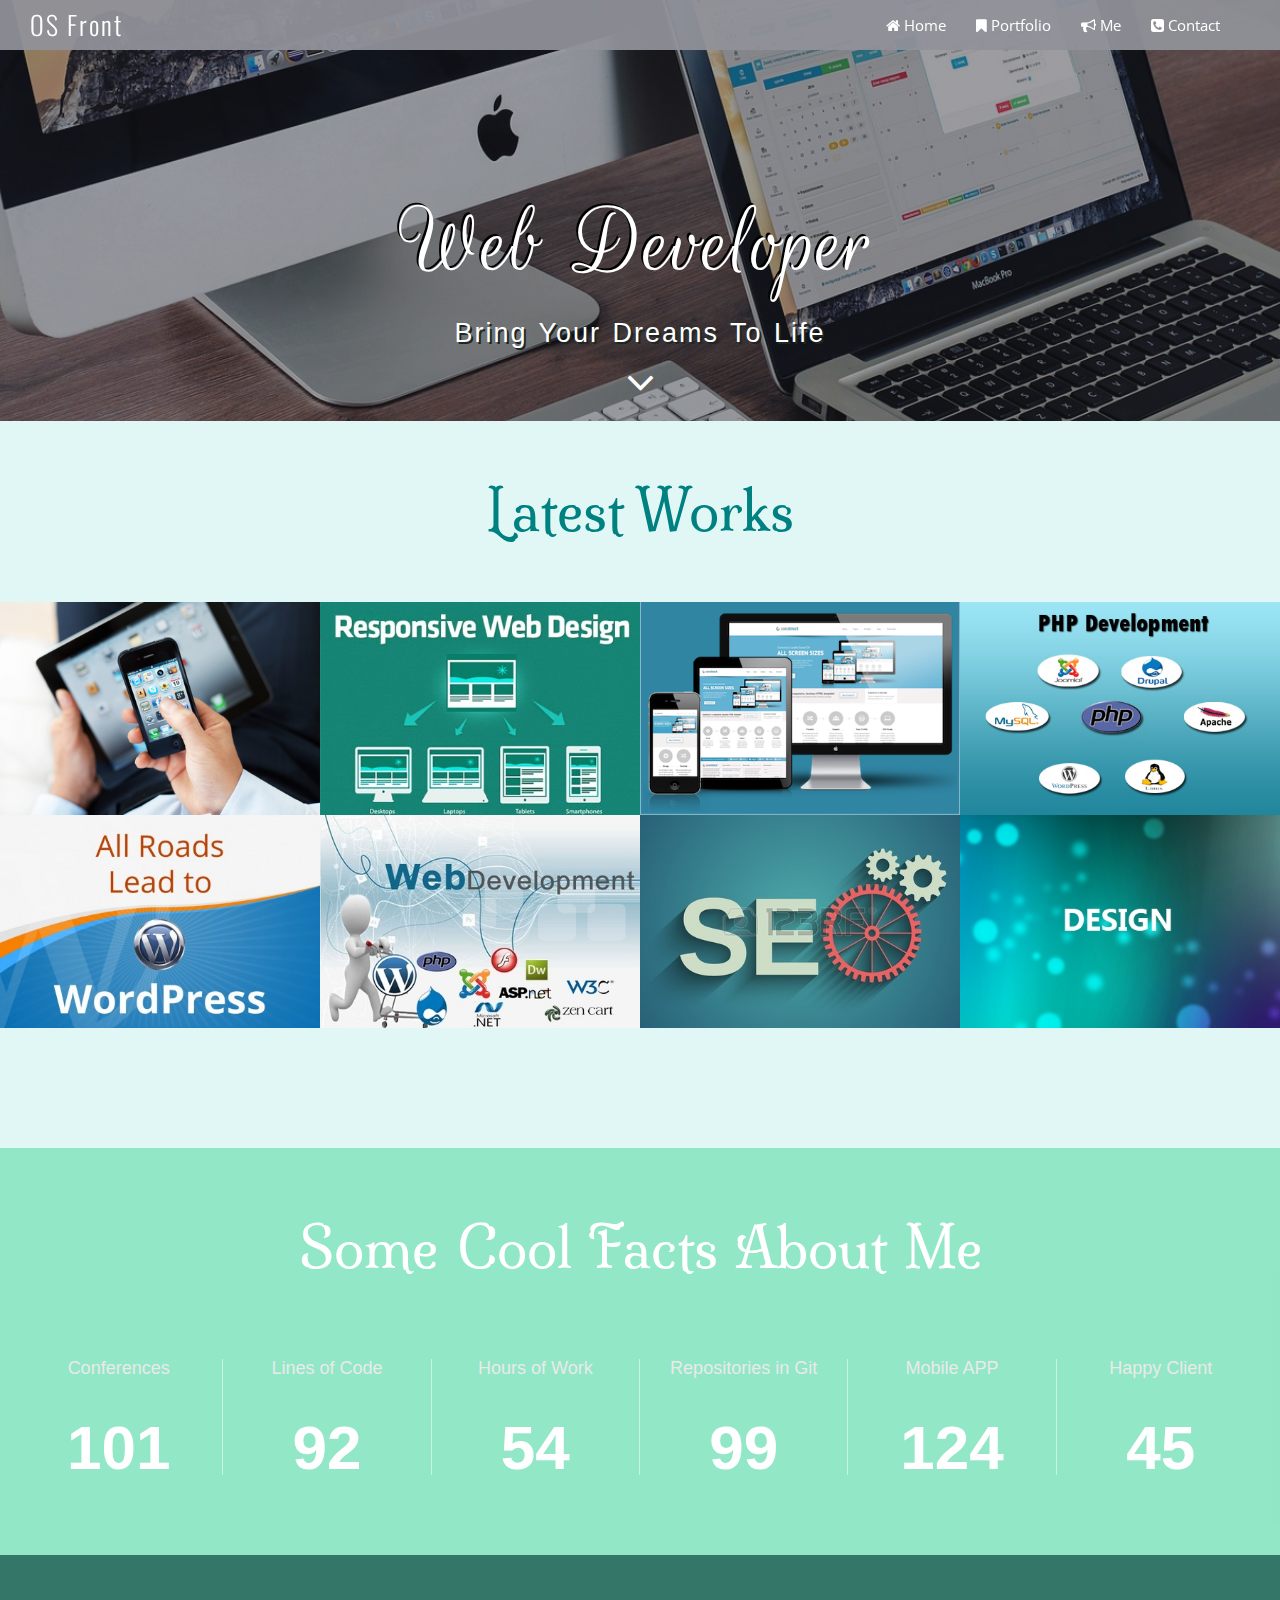
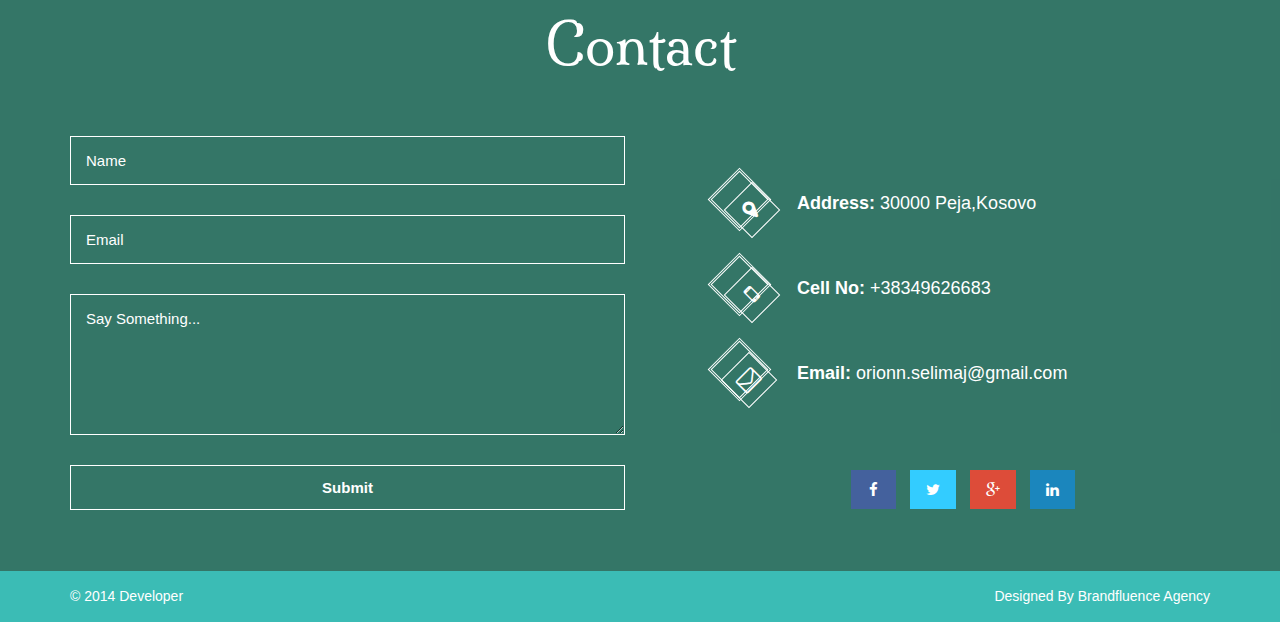
<file: HCB/index.html>
<!DOCTYPE html>
<html lang="en-us">
  <head>
    <title>Developer</title>

    <!-- meta -->
    <meta charset="utf-8" />
    <meta name="viewport" content="width=device-width, initial-scale=1" />

    <!-- stylesheet -->
    <link rel="stylesheet" href="css/bootstrap.min.css" />
    <link rel="stylesheet" href="css/font-awesome.min.css" />
    <link rel="stylesheet" href="css/owl.carousel.css" />
    <link rel="stylesheet" href="css/owl.theme.min.css" />
    <link rel="stylesheet" href="css/animate.css" />
    <link rel="stylesheet" href="css/main.css" />

    <!-- google font -->
    <link
      href="http://fonts.googleapis.com/css?family=Oswald:300,400"
      rel="stylesheet"
    />
    <link
      href="http://fonts.googleapis.com/css?family=Open+Sans"
      rel="stylesheet"
      type="text/css"
    />
    <link
      href="http://fonts.googleapis.com/css?family=PT+Sans"
      rel="stylesheet"
      type="text/css"
    />
    <link
      href="http://fonts.googleapis.com/css?family=Roboto+Condensed:400,300"
      rel="stylesheet"
      type="text/css"
    />
    <link
      href="http://fonts.googleapis.com/css?family=Oxygen:400,300"
      rel="stylesheet"
      type="text/css"
    />
    <link
      href="http://fonts.googleapis.com/css?family=Rouge+Script"
      rel="stylesheet"
      type="text/css"
    />
    <link
      href="http://fonts.googleapis.com/css?family=Milonga"
      rel="stylesheet"
      type="text/css"
    />
  </head>
  <body>
    <div class="content-block" id="header">
      <div id="overlay-1">
        <header id="site-header" class="clearfix">
          <div class="pull-left">
            <h1><a href="#">OS Front</a></h1>
          </div>
          <div class="pull-right">
            <nav class="navbar site-nav" role="navigation">
              <!-- Brand and toggle get grouped for better mobile display -->
              <div class="navbar-header">
                <button
                  type="button"
                  class="navbar-toggle"
                  data-toggle="collapse"
                  data-target="#bs-example-navbar-collapse-1"
                >
                  <i class="fa fa-bars fa-2x"></i>
                </button>
              </div>

              <!-- Collect the nav links, forms, and other content for toggling -->
              <div
                class="collapse navbar-collapse"
                id="bs-example-navbar-collapse-1"
              >
                <ul class="nav navbar-nav">
                  <li class="active">
                    <a href="#header"
                      ><i class="fa fa-home"></i> <span>Home</span></a
                    >
                  </li>
                  <li>
                    <a href="#portfolio"
                      ><i class="fa fa-bookmark"></i> Portfolio</a
                    >
                  </li>
                  <li>
                    <a href="#services"><i class="fa fa-bullhorn"></i> Me</a>
                  </li>
                  <!-- <li>
                    <a href="#testimonials"
                      ><i class="fa fa-thumbs-up"></i> Tetimonials</a
                    >
                  </li> -->
                  <li>
                    <a href="#contact"
                      ><i class="fa fa-phone-square"></i> Contact</a
                    >
                  </li>
                </ul>
              </div>
              <!-- /.navbar-collapse -->
            </nav>
          </div>
        </header>
        <!-- site-header -->

        <div class="middle text-center clearfix">
          <div class="container">
            <h1 class="pro-name">
              Web
              <!-- <span style="color: #71b644;" > -->Developer<!-- </span> -->
            </h1>
            <p class="tagline">Bring your dreams to life</p>
            <div class="skills"></div>
            <!-- skills -->
            <!-- <a
              href="#contact"
              target="_blank"
              class="btn btn-lg btn-hire wow animated zoomIn"
              >Hire Me</a
            > -->
          </div>
          <!-- container -->
        </div>
        <!-- middle -->

        <div class="bottom text-center">
          <a href="#portfolio"><i class="fa fa-angle-down fa-3x pulse"></i></a>
        </div>
      </div>
      <!-- overlay-1 -->
    </div>
    <!-- content-block -->

    <div class="content-block text-center" id="portfolio">
      <header class="block-heading cleafix">
        <h1>Latest Works</h1>
        <!-- <p>Take a look at some of my recent products</p> -->
      </header>

      <div class="isotope portfolio-items">
        <div class="element-item grid">
          <div class="effect-zoe">
            <img class="img-responsive" alt="Portfolio" src="img/work1.jpg" />
            <figcaption>
              <h2 class="hidden-xs">Creative <span>Joe</span></h2>
              <p class="icon-links">
                <a href="#"><i class="fa fa-twitter"></i></a>
                <a href="#"><i class="fa fa-dribbble"></i></a>
                <a href="#"><i class="fa fa-pinterest"></i></a>
              </p>
            </figcaption>
          </div>
        </div>
        <div class="element-item grid">
          <div class="portfolio-item effect-zoe">
            <img class="img-responsive" alt="Portfolio" src="img/work2.jpg" />
            <figcaption>
              <h2 class="hidden-xs">Creative <span>Joe</span></h2>
              <p class="icon-links">
                <a href="#"><i class="fa fa-twitter"></i></a>
                <a href="#"><i class="fa fa-dribbble"></i></a>
                <a href="#"><i class="fa fa-pinterest"></i></a>
              </p>
            </figcaption>
          </div>
        </div>
        <div class="element-item grid">
          <div class="portfolio-item effect-zoe">
            <img class="img-responsive" alt="Portfolio" src="img/work3.png" />
            <figcaption>
              <h2 class="hidden-xs">Creative <span>Joe</span></h2>
              <p class="icon-links">
                <a href="#"><i class="fa fa-twitter"></i></a>
                <a href="#"><i class="fa fa-dribbble"></i></a>
                <a href="#"><i class="fa fa-pinterest"></i></a>
              </p>
            </figcaption>
          </div>
        </div>
        <div class="element-item grid">
          <div class="portfolio-item effect-zoe">
            <img class="img-responsive" alt="Portfolio" src="img/work7.jpg" />
            <figcaption>
              <h2 class="hidden-xs">Creative <span>Joe</span></h2>
              <p class="icon-links">
                <a href="#"><i class="fa fa-twitter"></i></a>
                <a href="#"><i class="fa fa-dribbble"></i></a>
                <a href="#"><i class="fa fa-pinterest"></i></a>
              </p>
            </figcaption>
          </div>
        </div>
        <div class="element-item grid">
          <div class="portfolio-item effect-zoe">
            <img class="img-responsive" alt="Portfolio" src="img/work8.png" />
            <figcaption>
              <h2 class="hidden-xs">Creative <span>Joe</span></h2>
              <p class="icon-links">
                <a href="#"><i class="fa fa-twitter"></i></a>
                <a href="#"><i class="fa fa-dribbble"></i></a>
                <a href="#"><i class="fa fa-pinterest"></i></a>
              </p>
            </figcaption>
          </div>
        </div>
        <div class="element-item grid">
          <div class="portfolio-item effect-zoe">
            <img class="img-responsive" alt="Portfolio" src="img/work4.jpg" />
            <figcaption>
              <h2 class="hidden-xs">Creative <span>Joe</span></h2>
              <p class="icon-links">
                <a href="#"><i class="fa fa-twitter"></i></a>
                <a href="#"><i class="fa fa-dribbble"></i></a>
                <a href="#"><i class="fa fa-pinterest"></i></a>
              </p>
            </figcaption>
          </div>
        </div>
        <div class="element-item grid">
          <div class="portfolio-item effect-zoe">
            <img class="img-responsive" alt="Portfolio" src="img/work5.jpg" />
            <figcaption>
              <h2 class="hidden-xs">Creative <span>Joe</span></h2>
              <p class="icon-links">
                <a href="#"><i class="fa fa-twitter"></i></a>
                <a href="#"><i class="fa fa-dribbble"></i></a>
                <a href="#"><i class="fa fa-pinterest"></i></a>
              </p>
            </figcaption>
          </div>
        </div>
        <div class="element-item grid">
          <div class="portfolio-item effect-zoe">
            <img class="img-responsive" alt="Portfolio" src="img/work6.jpg" />
            <figcaption>
              <h2 class="hidden-xs">Creative <span>Joe</span></h2>
              <p class="icon-links">
                <a href="#"><i class="fa fa-twitter"></i></a>
                <a href="#"><i class="fa fa-dribbble"></i></a>
                <a href="#"><i class="fa fa-pinterest"></i></a>
              </p>
            </figcaption>
          </div>
        </div>
      </div>
      <!-- isotope portfolio-items -->
      <!-- <a href="#" class="btn btn-lg btn-view">
        <i class="fa fa-eye"></i>
        <span>View All</span>
      </a> -->
    </div>

    <!-- content-block -->
    <div id="services" class="content-block">
      <div id="numbers" class="parallax">
        <div class="overlay">
          <!-- title -->
          <div class="container-fluid numbers-title">
            <div class="container">
              <div class="row block-heading">
                <h1>Some Cool Facts About Me</h1>
              </div>
            </div>
          </div>
          <div class="container-fluid">
            <!-- number list -->
            <ul class="numbersList">
              <li class="col-md-2 col-sm-4 col-xs-6">
                <h4>Conferences</h4>
                <span id="number1" class="count1 count-timer">101</span>
              </li>
              <li class="col-md-2 col-sm-4 col-xs-6">
                <h4>Lines of Code</h4>
                <span id="number2" class="count2">92</span>
              </li>
              <li class="col-md-2 col-sm-4 col-xs-6">
                <h4>Hours of Work</h4>
                <span id="number3" class="count3">54</span>
              </li>
              <li class="col-md-2 col-sm-4 col-xs-6">
                <h4>Repositories in Git</h4>
                <span id="number4" class="count4">99</span>
              </li>
              <li class="col-md-2 col-sm-4 col-xs-6">
                <h4>Mobile APP</h4>
                <span id="number5" class="count5">124</span>
              </li>
              <li class="col-md-2 col-sm-4 col-xs-6">
                <h4>Happy Client</h4>
                <span id="number6" class="count6">45</span>
              </li>
            </ul>
            <!-- numbersList end -->
          </div>
          <!-- container-fluid end -->
        </div>
        <!-- overlay end -->
      </div>
    </div>

    <div class="content-block" id="testimonials">
      <header class="block-heading cleafix text-center">
        <h1>What Clients Say</h1>
        <!-- <p>Lorem Ipsum Text</p> -->
      </header>
      <div class="block-content text-center">
        <div class="container">
          <div class="row">
            <div class="col-md-6 col-md-offset-3">
              <div class="owl-carousel">
                <div class="owl-item">
                  <div class="testimonial">
                    <img
                      alt="Client Photo"
                      src="img/testimonial_31-190x190.jpg"
                    />
                    <p>
                      In at accumsan risus. Nam id volutpat ante. Etiam vel mi
                      mattis, vulputate nunc nec, sodales nibh. Etiam nulla
                      magna, gravida eget ultricies sit amet.
                    </p>
                    <strong>Jhon Doe</strong><br />
                    <span>Head of Ideas, Technext</span>
                  </div>
                </div>
                <!-- owl-item -->
                <div class="owl-item">
                  <div class="testimonial">
                    <img
                      alt="Client Photo"
                      src="img/testimonial_11-190x190.jpg"
                    />
                    <p>
                      In at accumsan risus. Nam id volutpat ante. Etiam vel mi
                      mattis, vulputate nunc nec, sodales nibh. Etiam nulla
                      magna, gravida eget ultricies sit amet.
                    </p>
                    <strong>Jane Doe</strong><br />
                    <span>CEO, Apple Inc</span>
                  </div>
                </div>
                <!-- owl-item -->
                <div class="owl-item">
                  <div class="testimonial">
                    <img
                      alt="Client Photo"
                      src="img/testimonial_22-190x190.jpg"
                    />
                    <p>
                      In at accumsan risus. Nam id volutpat ante. Etiam vel mi
                      mattis, vulputate nunc nec, sodales nibh. Etiam nulla
                      magna, gravida eget ultricies sit amet.
                    </p>
                    <strong>Albert Doe</strong><br />
                    <span>Team Lead, Design Studio</span>
                  </div>
                </div>
                <!-- owl-item -->
              </div>
              <!-- owl-carousel -->
            </div>
            <!-- col-md-12 -->
          </div>
          <!-- row -->
        </div>
        <!-- container -->
      </div>
      <!-- block-content -->
    </div>
    <!-- content-block -->

    <div class="content-block" id="contact">
      <div class="overlay-3">
        <header class="block-heading cleafix text-center">
          <h1>Contact</h1>
          <!-- <p>Feel Free to Contact</p> -->
        </header>
        <div class="block-content text-center">
          <div class="container">
            <div class="row">
              <div class="col-md-6 wow animated fadeInLeft">
                <form class="contact-form" action="form.php">
                  <input type="text" name="name" placeholder="Name" required />
                  <input
                    type="email"
                    name="email"
                    placeholder="Email"
                    required
                  />
                  <textarea
                    rows="5"
                    name="message"
                    placeholder="Say Something..."
                    required
                  ></textarea>
                  <input type="submit" value="Submit" />
                </form>
              </div>
              <div class="col-md-6 wow animated fadeInRight">
                <div class="row">
                  <div class="col-md-12">
                    <div class="contact-info">
                      <div class="clearfix">
                        <div class="rotated-icon">
                          <div class="sqaure-nebir"></div>
                          <i class="fa fa-map-marker"></i>
                        </div>
                        <p><strong> Address:</strong> 30000 Peja,Kosovo</p>
                      </div>
                      <div class="clearfix">
                        <div class="rotated-icon">
                          <div class="sqaure-nebir"></div>
                          <i class="fa fa-mobile"></i>
                        </div>
                        <p><strong> Cell No:</strong> +38349626683</p>
                      </div>
                      <div class="clearfix">
                        <div class="rotated-icon">
                          <div class="sqaure-nebir"></div>
                          <i class="fa fa-envelope-o"></i>
                        </div>
                        <p><strong> Email:</strong> orionn.selimaj@gmail.com</p>
                      </div>
                    </div>
                  </div>
                </div>
                <div class="row">
                  <ul class="social-box">
                    <li>
                      <a
                        class="facebook-icon"
                        href="https://www.facebook.com/orionselimajj"
                        target="_blank"
                        ><i class="fa fa-facebook"></i
                      ></a>
                    </li>
                    <li>
                      <a class="twitter-icon" href="#"
                        ><i class="fa fa-twitter"></i
                      ></a>
                    </li>
                    <li>
                      <a class="g-plus-icon" href="#"
                        ><i class="fa fa-google-plus"></i
                      ></a>
                    </li>
                    <li>
                      <a
                        class="linkedin-icon"
                        href="https://www.linkedin.com/in/orion-selimaj-1a5184285/"
                        target="_blank"
                        ><i class="fa fa-linkedin"></i
                      ></a>
                    </li>
                  </ul>
                </div>
              </div>
            </div>
          </div>
        </div>
        <!-- block-content -->
      </div>
      <!-- overlay-3 -->
    </div>
    <!-- content-block -->

    <footer id="site-footer">
      <div class="container">
        <div class="row">
          <div class="col-sm-6">
            <div class="copyright">&copy; 2014 Developer</div>
          </div>
          <div class="col-sm-6">
            <div class="designed-by">
              Designed By
              <a href="https://marjanberisha.framer.ai/" target="_blank"
                >Brandfluence Agency</a
              >
            </div>
          </div>
        </div>
      </div>
    </footer>
    <!-- site-footer -->

    <!-- js -->
    <!-- <script>
            new WOW().init();
        </script>

        <script src="js/jquery-2.1.3.min.js"></script>
        <script src="js/bootstrap.min.js"></script>
        <script src="js/jquery.actual.min.js"></script>
        <script src="js/isotope.pkgd.min.js"></script>
        <script src="js/owl.carousel.min.js"></script>
        <script src="js/jquery.isonscreen.js"></script>
       
        <script src="js/main.js"></script>

        <script>
        	$(document).ready(function(){
  				$('.owl-carousel').owlCarousel({
    				loop:true,
    				margin:10,
    				autoplay:true,
    				autoplayTimeout:3000,
    				autoplayHoverPause:true,
    				responsiveClass:true,
    				responsive:{
        					0:{
					            items:1,
        					},
					        600:{
					            items:1,
					        },
					        1000:{
					            items:1,
					        }
    				}
				})
			});
        </script> -->
  </body>
</html>
</file>
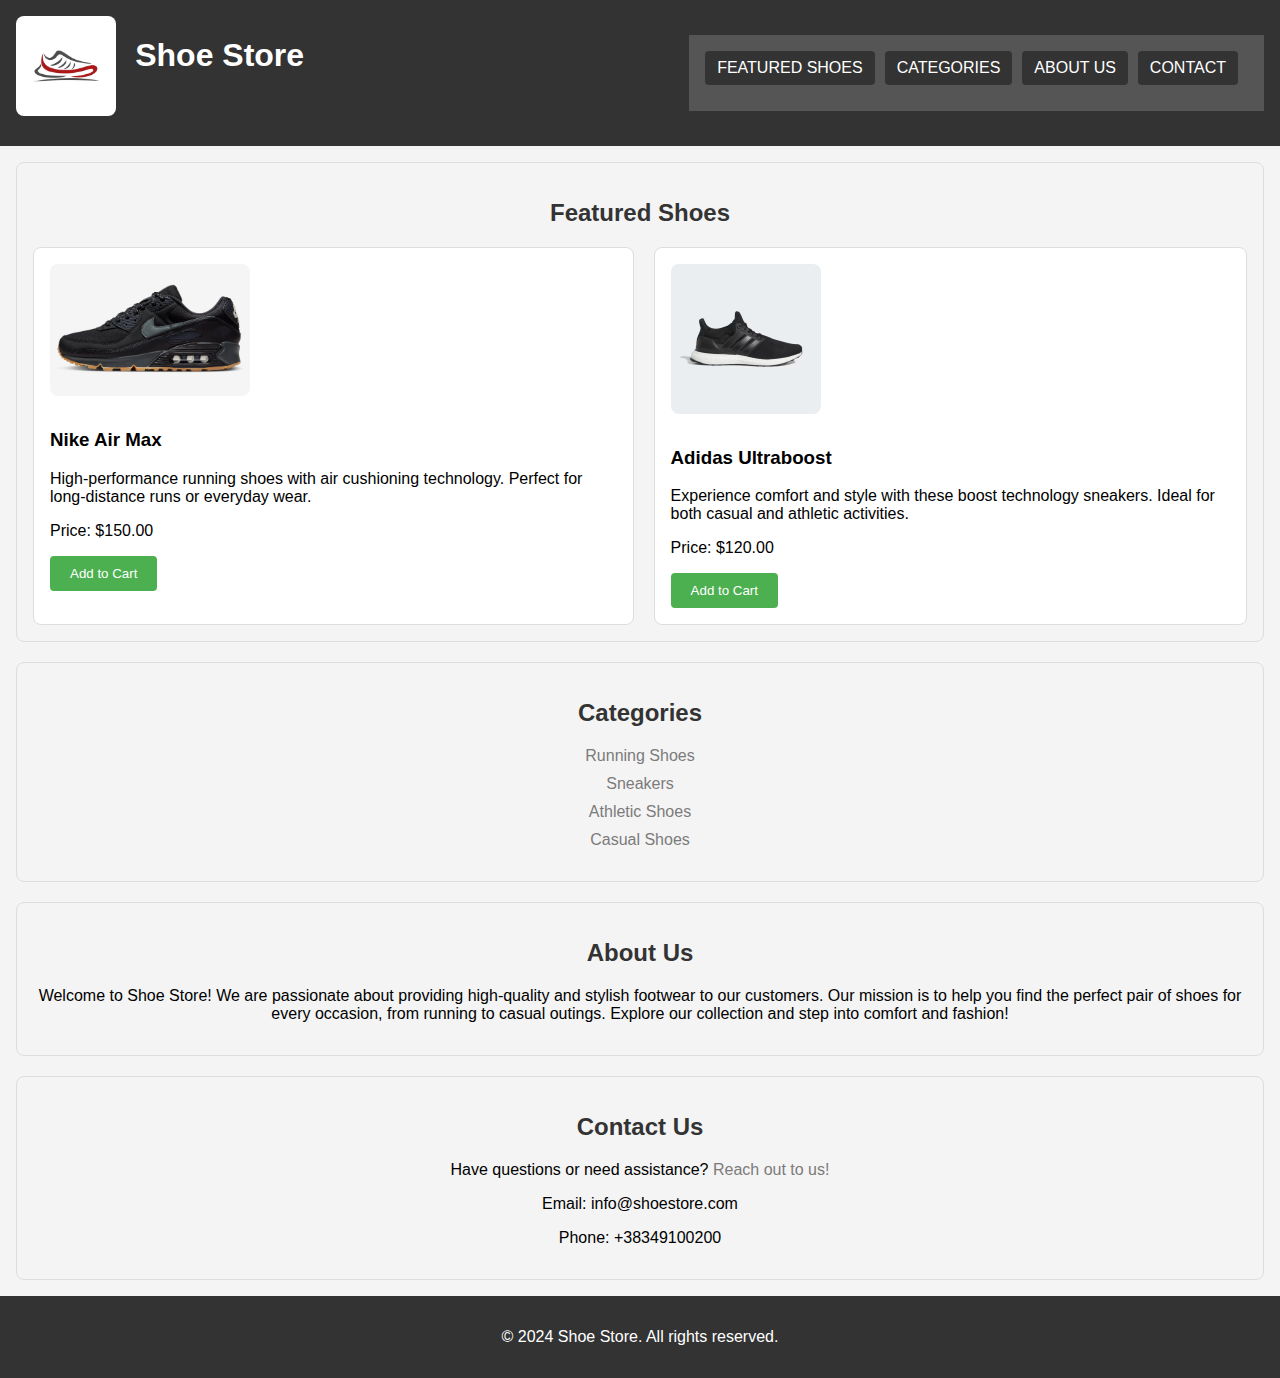
<file: html/index.html>
<!DOCTYPE html>
<html lang="en">
  <head>
    <meta charset="UTF-8" />
    <meta name="viewport" content="width=device-width, initial-scale=1.0" />
    <title>Shoe Store</title>
    <link rel="stylesheet" href="style.css" />
  </head>
  <body>
    <header>
      <div class="logo">
        <a href="#"
          ><img src="shoe-icon.jpeg" alt="Shoe icon" width="100px"
        /></a>

        <h1>Shoe Store</h1>
      </div>

      <nav>
        <ul>
          <li><a href="#featured">Featured Shoes</a></li>
          <li><a href="#categories">Categories</a></li>
          <li><a href="#about">About Us</a></li>
          <li><a href="#contact">Contact</a></li>
        </ul>
      </nav>
    </header>
    <main>
      <section id="featured">
        <h2>Featured <span>Shoes</span></h2>
        <div class="shoe-featured">
          <article>
            <img src="nike-air-max.jpeg" alt="Shoe 1" width="200px" />
            <h3><span>Nike Air Max</span></h3>
            <p>
              High-performance running shoes with
              <span>air cushioning technology</span>. Perfect for long-distance
              runs or everyday wear.
            </p>
            <p>Price: $150.00</p>
            <button>Add to Cart</button>
          </article>

          <article>
            <img src="adidas-ultraboost.avif" alt="Shoe 2" width="150px" />
            <h3><span>Adidas Ultraboost</span></h3>
            <p>
              Experience comfort and style with these
              <span>boost technology</span> sneakers. Ideal for both casual and
              athletic activities.
            </p>
            <p>Price: $120.00</p>
            <button>Add to Cart</button>
          </article>
        </div>
      </section>

      <aside id="categories">
        <h2>Categories</h2>
        <ul>
          <li><a href="#">Running Shoes</a></li>
          <li><a href="#">Sneakers</a></li>
          <li><a href="#">Athletic Shoes</a></li>
          <li><a href="#">Casual Shoes</a></li>
        </ul>
      </aside>
      <section id="about">
        <h2>About <span>Us</span></h2>
        <p>
          Welcome to Shoe Store! We are passionate about providing high-quality
          and stylish footwear to our customers. Our mission is to help you find
          the perfect pair of shoes for every occasion, from running to casual
          outings. Explore our collection and step into comfort and fashion!
        </p>
      </section>

      <section id="contact">
        <h2><span>Contact</span> Us</h2>
        <p>
          Have questions or need assistance? <a href="#">Reach out to us!</a>
        </p>
        <p>Email: info@shoestore.com</p>
        <p>Phone: +38349100200</p>
      </section>
    </main>

    <footer>
      <p>&copy; 2024 Shoe Store. All rights reserved.</p>
    </footer>
  </body>
</html>
</file>
<file: HCB/css/main.css>
/*
Theme Name: Front End Developer

Tags: blue, white, one page, parallax, responsive-layout, full-width-template
Text Domain: developer
*/

/**

*/

/* ///////////////////////////////////////////////////////////////////// 
//  01 - Global 
/////////////////////////////////////////////////////////////////////*/
@font-face {
  font-family: "Pacifico";
  font-style: normal;
  font-weight: 400;
  src: local("Pacifico Regular"), local("Pacifico-Regular"),
    url("../fonts/pacifico.woff") format("woff");
}

html,
body {
  margin: 0;
  padding: 0;
}

::selection {
  background-color: #35405f;
  color: #fff;
}

*,
*:active,
*:focus,
*:hover {
  outline: none;
}

h1,
h2,
h3,
h4,
h5,
h6 {
  margin-top: 0;
}

body {
  font: 15px/23px "Lucida Sans", "Liberation Sans", "Lucida Sans Unicode",
    "Lucida Grande", Verdana, Arial, Helvetica, sans-serif;
  background-color: rgb(224, 247, 246);
}

.btn {
  transition: 0.4s background linear;
}

.btn:focus {
  color: #fff;
}

.block-heading {
  margin-bottom: 60px;
}

.block-heading p {
  font-size: 18px;
}

/*////////////////////////////////////////////////////////////////////////
//  02 - Header
///////////////////////////////////////////////////////////////////////*/

#header {
  background: url(../img/bg/header-bg.jpg) no-repeat center top fixed;
  background-size: cover;
}

#site-header {
  position: fixed;
  width: 100%;
  /* background-color: #35405f; */
  background-color: rgba(144, 146, 153, 0.94);
  /* background-color: rgba(32, 178, 170, 0.86); */
  padding: 0 30px;
  z-index: 100;
}

#site-header h1 {
  margin: 0;
  font-family: "Oswald", sans-serif;
  margin-top: 11px;
  font-size: 26px;
  font-weight: 300;
  letter-spacing: 2px;
}

#site-header h1 a:focus {
  text-decoration: none;
}

#site-header h1 a {
  color: #fff;
}

#site-header h1 a:hover {
  text-decoration: none;
}

/*////////////////////////////////////////////////////////////////////////
//  03 - Navigation
///////////////////////////////////////////////////////////////////////*/

.navbar {
  border-radius: 0;
  margin: 0;
  border: none;
}

.navbar-toggle {
  padding: 0;
  border: 0;
  color: #fff;
  margin-top: 13px;
}

.site-nav ul li a {
  color: #fff;
  font-size: 15px;
  font-family: "Open Sans", sans-serif;
  position: relative;
  transition: 0.5s background linear;
}

/* .site-nav ul li a:hover {
	background: rgba(255, 255, 255, 0.11);
} */

.site-nav ul li a:hover,
.site-nav ul li a:focus {
  background-color: rgba(0, 255, 255, 0.58);
}

/*////////////////////////////////////////////////////////////////////////
//  04 - Blur styles
///////////////////////////////////////////////////////////////////////*/

#overlay-1 {
  /* background-color: rgba(32, 30, 30, 0.52); */
  background-color: rgba(33, 32, 42, 0.44);
  /* background-color: rgba(17, 55, 46, 0.75); */
  position: relative;
}

.overlay-2 {
  padding: 60px 0;
  background-color: rgba(50, 81, 121, 0.6);
}

.overlay-3 {
  padding: 60px 0;
  /* background-color: rgba(9, 20, 39, 0.83); */
  /* background-color: rgba(24, 77, 77, 0.93); */
  background-color: rgba(33, 103, 88, 0.9);
}

.overlay {
  background: none repeat scroll 0 0 rgba(115, 224, 179, 0.72);
  width: 100%;
  height: 100%;
}

/*////////////////////////////////////////////////////////////////////////
//  05 - Home
///////////////////////////////////////////////////////////////////////*/

.middle {
  padding-top: 200px;
}

.pro-name {
  font-size: 100px;
  margin: 0;
  margin-bottom: 15px;
  /* font-family: 'Lato', sans-serif; */
  /* font-family: 'Source Sans Pro', sans-serif; */
  /* font-family: 'Niconne', cursive; */
  font-weight: 400;
  font-family: "Rouge Script", cursive;
  line-height: 90px;
  color: #fff;
  letter-spacing: 1px;
  word-spacing: 6px;
  text-shadow: -2px -2px #000;
}

.tagline {
  font-size: 27px;
  margin-bottom: 60px;
  color: #fff;
  font-family: "Roboto", sans-serif;
  font-weight: 300;
  line-height: 56px;
  word-spacing: 2px;
  text-shadow: 2px 2px #1c2725;
  letter-spacing: 2px;
  text-transform: capitalize;
}

.bottom {
  position: absolute;
  width: 100%;
  bottom: 4%;
}

.bottom a {
  color: #fff;
  display: inline-block;
  position: relative;
  top: 0px;
}

.btn-hire {
  text-transform: uppercase;
  color: #111;
  border: 1px solid rgb(136, 138, 145);
  font-family: "Oxygen", sans-serif;
  font-weight: 300;
  word-spacing: 5px;
  letter-spacing: 1px;
  box-shadow: 0 3px 1px 0 rgba(20, 20, 26, 0.55);
  border-radius: 0;
  font-size: 18px;
  background-color: rgba(247, 255, 248, 1);
  padding: 16px 48px;
}

.btn-hire:hover {
  color: #fff;
  border: 1px solid #878a91;
  background-color: rgba(32, 36, 47, 0.94);
}

/*////////////////////////////////////////////////////////////////////////
//  06 - Latest works
///////////////////////////////////////////////////////////////////////*/

#portfolio {
  padding: 60px 0;
}

#portfolio .block-heading h1 {
  color: rgb(0, 129, 129);

  font-weight: 400;

  font-size: 55px;
  font-family: "Milonga", cursive;
}

.portfolio-item img {
  width: 100%;
}

.portfolio-items {
  margin-bottom: 60px;
}

.portfolio-item {
  position: relative;
}

/*////////////////////////////////////////////////////////////////////////
//  06 - Latest works > isotope
///////////////////////////////////////////////////////////////////////*/

.isotope:after {
  content: "";
  display: block;
  clear: both;
}

.element-item {
  position: relative;
  float: left;
  width: 25%;
  color: #262524;
}

.element-item > * {
  margin: 0;
  padding: 0;
}

.btn-view {
  /* border: 1px solid #35405f;
	color: #35405f;
	border-radius: 0; */
  text-transform: uppercase;
  color: lightseagreen;
  border: 1px solid rgba(32, 178, 170, 0.86);
  font-family: "Oxygen", sans-serif;
  font-weight: 300;
  word-spacing: 5px;
  letter-spacing: 1px;
  border-radius: 0;
  font-size: 18px;
  padding: 16px 48px;
}

.btn-view:hover {
  color: #fff;
  border: 1px solid lightseagreen;
  background-color: rgba(32, 178, 170, 0.86);
}

/* ==============================  Image hover effect ============================== */

.effect-zoe:hover figcaption,
.effect-zoe:hover h2,
.effect-zoe:hover p.icon-links a {
  -webkit-transform: translate3d(0, 0, 0);
  transform: translate3d(0, 0, 0);
}
.effect-zoe h2 {
  display: inline-block;
}
.effect-zoe figcaption {
  top: auto;
  bottom: 0;
  padding: 1em;
  height: 3.75em;
  background: rgba(0, 0, 0, 0.75);
  color: #3c4a50;
  -webkit-transition: -webkit-transform 0.35s;
  transition: transform 0.35s;
  -webkit-transform: translate3d(0, 100%, 0);
  transform: translate3d(0, 100%, 0);
}
.grid figcaption,
.grid figcaption > a {
  position: absolute;
  top: 0;
  left: 0;
  width: 100%;
  height: 100%;
}
.grid figcaption {
  padding: 2em;
  color: #fff;
  text-transform: uppercase;
  font-size: 1.25em;
  -webkit-backface-visibility: hidden;
  backface-visibility: hidden;
}
.grid .effect-zoe {
  position: relative;
  float: left;
  overflow: hidden;
  background: #3085a3;
  text-align: center;
  cursor: pointer;
}
.effect-zoe p.icon-links a i {
  display: inline-block;
  padding: 30px 10px;
  color: cyan;
  font-size: 22px;
}

#services .block-heading h1 {
  color: #fff;

  font-family: "Milonga", cursive;
  font-weight: 400;

  font-size: 55px;
  word-spacing: 5px;
}

/* ============================  animated  numbers   ==================================*/

.parallax {
  width: 100%;
  color: #fff;
  text-align: center;
}

#numbers {
  background: url(../img/bg/number1.gif) center center fixed;
}
#numbers .overlay {
  padding: 60px 0px 80px 0px;
}
ul.numbersList {
  margin: 0px auto;
  padding: 0px;
  overflow: hidden;
  list-style: none;
  text-align: center;
}
ul.numbersList li {
  border-right: 1px solid rgba(255, 255, 255, 0.5);
}
ul.numbersList li:last-child {
  border: none;
}
ul.numbersList h4 {
  color: rgb(234, 234, 234);
  margin-bottom: 58px;
}
ul.numbersList span {
  font-size: 62px;
  font-weight: 700;
}

.numbers-title {
  padding: 10px 0;
  position: relative;
}

/* ///////////////////////////////////////////////////////////////////// 
//  08 - Testimonials
/////////////////////////////////////////////////////////////////////*/

#testimonials {
  padding: 60px 0;
  display: none;
}

#testimonials .block-heading {
  margin-bottom: 0px;
}

.testimonial p {
  line-height: 34px;
  margin-top: 20px;
}

#testimonials .block-heading h1 {
  color: rgb(0, 129, 129);
  font-family: "Milonga", cursive;
  font-weight: 400;
  font-size: 55px;
}

#testimonials .testimonial {
  padding: 25px;
  cursor: -webkit-grab;
}

#testimonials .testimonial > img {
  border-radius: 100%;
  margin-bottom: 15px;
}

/* ///////////////////////////////////////////////////////////////////// 
//  08 - Testimonials > Owl Carousel
/////////////////////////////////////////////////////////////////////*/

/* .owl-carousel {
  z-index: 0;
}

.owl-carousel .owl-item img {
  display: inline-block;
  width: inherit;
}

.carousel-control.left,
.carousel-control.right {
  background: none;
} */

/* ///////////////////////////////////////////////////////////////////// 
//  09 - Contact
/////////////////////////////////////////////////////////////////////*/

#contact {
  background: url(../img/bg/contact-bg.jpg) no-repeat center center fixed;
  background-size: cover;
  color: #fff;
}

#contact .block-heading h1 {
  color: #fff;
  font-family: "Milonga", cursive;
  font-weight: 400;
  font-size: 55px;
}

.contact-info {
  padding: 16px 62px;
  text-align: left;
  font-size: 18px;
  line-height: 36px;
  margin-top: 25px;
}

.contact-info i {
  width: 40px;
  height: 40px;
  color: white;
  padding-top: 7px;
  font-size: 25px;
  border: 1px solid #fff;
  text-align: center;
  -webkit-transform: rotate(-45deg);
  transform: rotate(-45deg);
  -ms-transform: rotate(-45deg);
  -moz-transform: rotate(-45deg);
}

.contact-info p {
  padding: 27px 10px;
}

.contact-info span {
  padding-left: 20px;
}

input[type="text"],
input[type="email"],
textarea {
  display: block;
  margin: 0 auto;
  width: 100%;
  background: transparent;
  border: 1px solid #fff;
  padding: 12px 15px;
  margin-bottom: 30px;
}

input[type="submit"] {
  background: transparent;
  border: 1px solid #fff;
  width: 100%;
  padding: 10px;
  transition: 0.5s background linear;
  font-weight: bold;
}

input[type="submit"]:hover {
  background: #fff;
  border-color: #fff;
  transition: 0.5s background linear;
  color: #333;
}

::-webkit-input-placeholder {
  color: #fff;
}

::-moz-placeholder {
  /* Firefox 19+ */
  color: #fff;
}

:-ms-input-placeholder {
  color: #fff;
}

/* ///////////////////////////////////////////////////////////////////// 
//  09 - contact > Social
/////////////////////////////////////////////////////////////////////*/

.social-box {
  list-style-type: none;
  padding-left: 71px;
  margin-top: 30px;
}

.social-box li {
  display: inline-block;
  margin-right: 10px;
}

.social-box li a {
  transition: 0.5s background linear;
  color: #fff;
}

.facebook-icon {
  padding: 10px 17px;
  border: 1px solid #44619d;
  background-color: #44619d;
}

.facebook-icon:hover {
  background-color: transparent;
  color: #fff;
}

.twitter-icon {
  padding: 10px 15px;
  border: 1px solid #33ccff;
  background-color: #33ccff;
}

.twitter-icon:hover {
  background-color: transparent;
  color: #fff;
}

.g-plus-icon {
  padding: 10px 15px;
  border: 1px solid #dd4c39;
  background-color: #dd4c39;
}

.g-plus-icon:hover {
  background-color: transparent;
  color: #fff;
}

.linkedin-icon {
  padding: 10px 15px;
  border: 1px solid #1b86bd;
  background-color: #1b86bd;
}

.linkedin-icon:hover {
  background-color: transparent;
  color: #fff;
}

/* ///////////////////////////////////////////////////////////////////// 
//  10 - Footer
/////////////////////////////////////////////////////////////////////*/

#site-footer {
  /* background-color: #35405f; */
  background-color: rgba(32, 178, 170, 0.86);
  color: #fff;
  padding: 14px;
  font-size: 14px;
}

.copyright {
  text-align: left;
}

.designed-by {
  text-align: right;
}

.designed-by a {
  color: #fff;
}
.sqaure-nebir {
  height: 45px;
  width: 45px;
  border: 3px double #fff;
  transform: rotate(-45deg);
  /* text-align: center; */
  position: absolute;
}

.rotated-icon {
  position: relative;
  display: inline-block;
  float: left;
  width: 50px;
}

.rotated-icon i {
  position: absolute;
  top: 1.3rem;
  left: 1.5rem;
  font-size: 22px;
}

i.fa.fa-envelope-o {
  left: 12px;
}

.contact-info p {
  margin-left: 70px;
  display: inline-block;
  float: left;
  width: auto;
  line-height: 43px;
  margin-top: -22px;
}
/* ///////////////////////////////////////////////////////////////////// 
//  11 - Responsive styles
/////////////////////////////////////////////////////////////////////*/

@media (max-width: 991px) {
  .element-item {
    width: 33.33%;
  }
}

@media (max-width: 767px) {
  .element-item {
    width: 50%;
  }

  #site-header .pull-right {
    float: none !important;
  }

  .copyright,
  .designed-by {
    text-align: center;
  }
}

@media (max-width: 500px) {
  .contact-info {
    padding: 30px 10px;
  }
}

@media only screen and (max-width: 640px) {
  .parallax {
    background: url(../video/video.jpg) no-repeat center center fixed #444;
    background-attachment: fixed !important;
    -webkit-background-size: 100%;
    -moz-background-size: 100%;
    -o-background-size: 100%;
    background-size: 100%;
    -webkit-background-size: cover;
    -moz-background-size: cover;
    -o-background-size: cover;
    background-size: cover;
  }
}
</file>
<file: html/style.css>
body {
  font-family: "Arial", sans-serif;
  margin: 0;
  padding: 0;
  background-color: #f4f4f4;
}

header {
  background-color: #333;
  color: #fff;
  padding: 1em;
  text-align: center;
  display: flex;
  justify-content: space-between;
  align-items: center;
}

.logo {
  display: flex;
  gap: 1.2rem;
}

nav {
  background-color: #555;
  padding: 1em;
}

nav ul {
  list-style: none;
  padding: 0;
  margin: 0;
  display: flex;
  justify-content: space-around;
  text-transform: uppercase;
}

nav li {
  display: inline;
  margin-right: 10px;
  background-color: #333; /* New background color for li tags */
  padding: 8px 12px;
  border-radius: 4px;
}

nav a {
  text-decoration: none;
  color: #fff;
  transition: color 0.3s ease;
}

nav a:hover {
  color: #111;
}

main {
  display: grid;
  grid-template-columns: 1fr;
  gap: 20px;
  padding: 1em;
}

section,
aside {
  border: 1px solid #ddd;
  border-radius: 8px;
  padding: 1em;
}

.shoe-featured {
  display: flex;
  gap: 1.2rem;
}

article {
  background-color: #fff;
  border: 1px solid #ddd;
  border-radius: 8px;
  padding: 1em;
}

h2 {
  color: #333;
  text-align: center;
}

ul {
  list-style: none;
  padding: 0;
}

li {
  margin-bottom: 10px;
}

a {
  color: #7c7b7b;
  text-decoration: none;
}

button {
  background-color: #4caf50;
  color: white;
  padding: 10px 20px;
  border: none;
  border-radius: 4px;
  cursor: pointer;
  transition: background-color 0.3s ease;
}

button:hover {
  background-color: #45a049;
}

img {
  max-width: 100%;
  height: auto;
  border-radius: 8px;
  margin-bottom: 10px;
}

#about,
#contact,
#categories {
  text-align: center;
}

footer {
  text-align: center;
  padding: 1em;
  background-color: #333;
  color: #fff;
}
</file>
